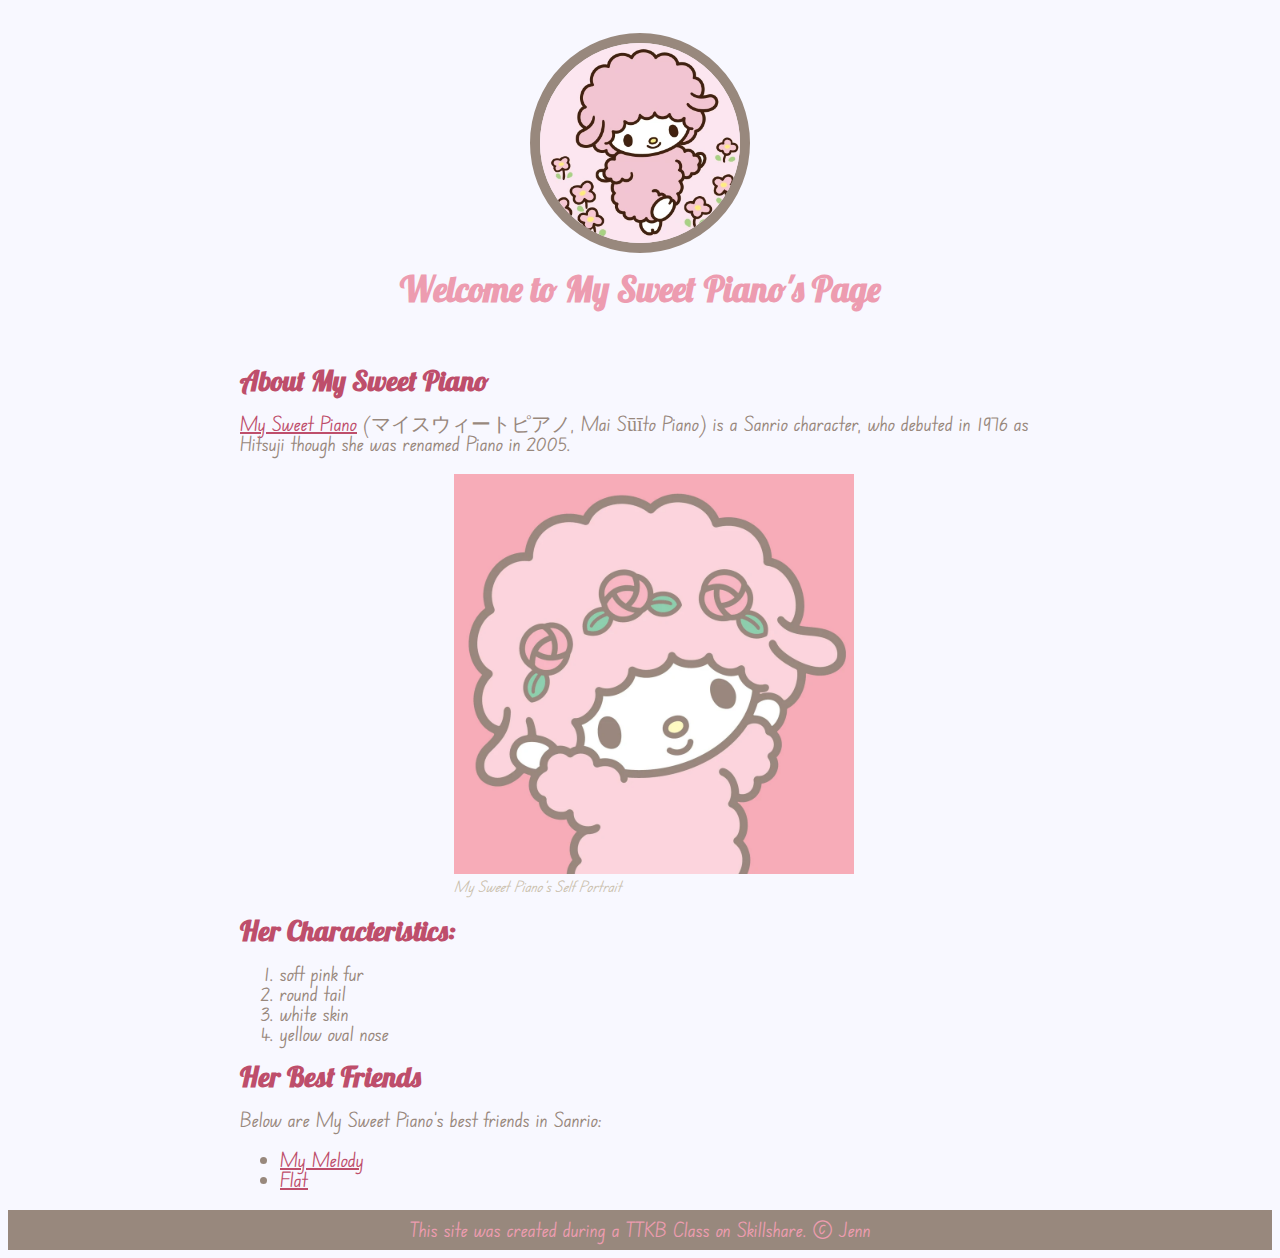
<file: index.html>
<!DOCTYPE html>
<html>
<head>
	<title>My Sweet Piano</title>
	<link rel="icon" href="img/mysweetpiano.webp">
	<link href="https://fonts.googleapis.com/css2?family=Caveat&family=Edu+NSW+ACT+Foundation&family=Lobster&display=swap" rel="stylesheet">
	<link rel="stylesheet" type="text/css" href="css/mysweetpiano.css">
</head>
<body>
		<!-- header element -->
		<header>	
			<img src="img/mysweetpiano_character.webp">
			<h1>Welcome to My Sweet Piano's Page</h1>
		</header>

		<!-- main element -->
		<main>	
			<h2>About My Sweet Piano</h2>
			<p><a target="_blank" href="https://hellokitty.fandom.com/wiki/My_Sweet_Piano">My Sweet Piano</a> (マイスウィートピアノ, Mai Sūīto Piano) is a Sanrio character, who debuted in 1976 as Hitsuji though she was renamed Piano in 2005.</p>
			<img src="img/mysweetpiano.webp">
			<p class="caption">My Sweet Piano's Self Portrait</p>
			<h2>Her Characteristics:</h2>
			<ol>	
				<li>soft pink fur</li>
				<li>round tail</li>
				<li>white skin</li>
				<li>yellow oval nose</li>
			</ol>
			<h2>Her Best Friends</h2>
			<p>Below are My Sweet Piano's best friends in Sanrio:</p>
			<ul>	
				<li><a target="_blank" href="https://hellokitty.fandom.com/wiki/My_Melody">My Melody</a></li>
				<li><a target="_blank" href="https://hellokitty.fandom.com/wiki/Flat">Flat</a></li>
			</ul>
		</main>

		<!-- foot element -->
		<FOOTER>	
			This site was created during a TTKB Class on Skillshare. &copy; Jenn
		</FOOTER>
</body>
</html>
</file>
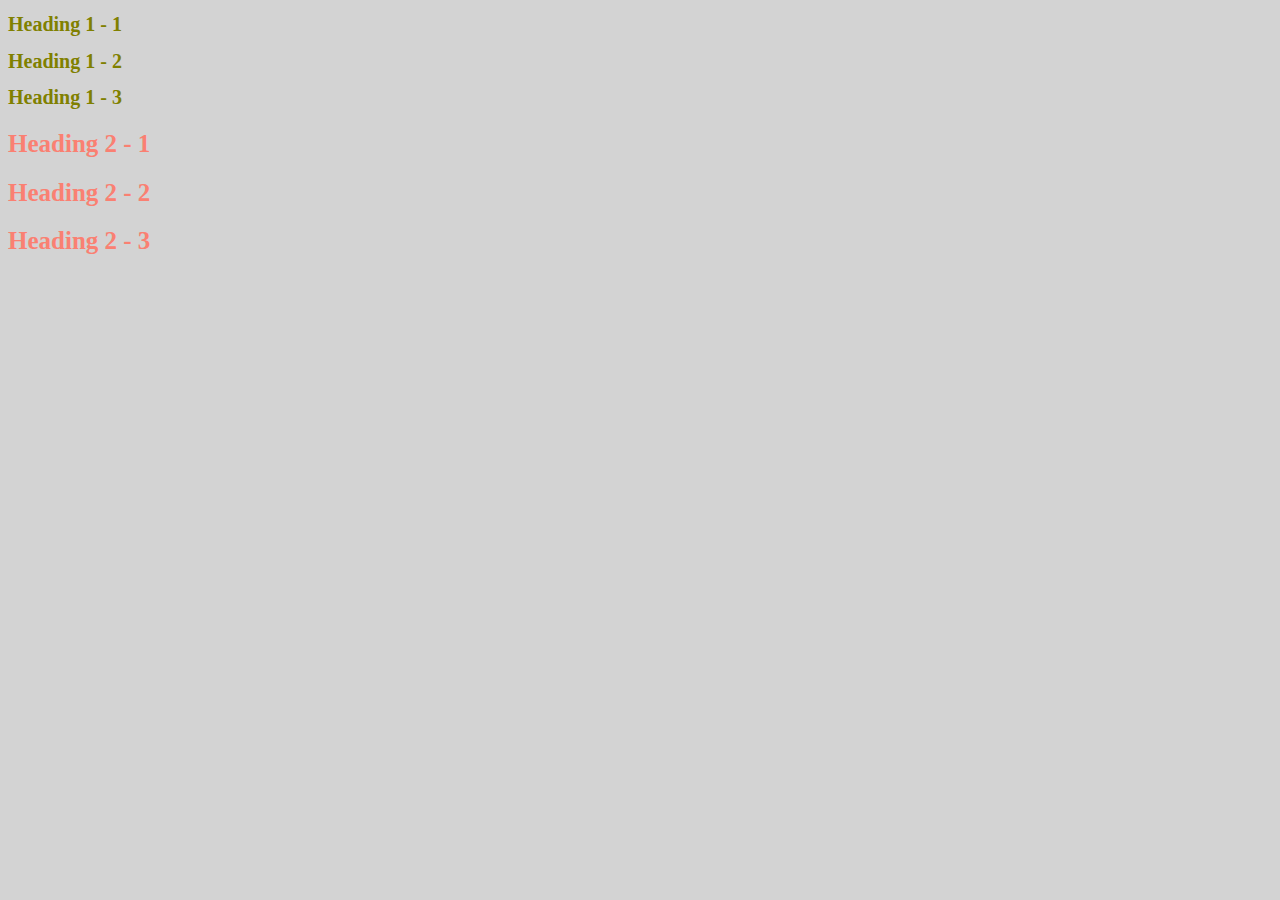
<file: style-test.html>
<!DOCTYPE html>
<html>
<head>
	<title>Style Test</title>
	<link rel="stylesheet" type="text/css" href="css\test.css">
</head>
<body>

	<h1>Heading 1 - 1</h1>
	<h1>Heading 1 - 2</h1>
	<h1>Heading 1 - 3</h1>
	<h2>Heading 2 - 1</h2>
	<h2>Heading 2 - 2</h2>
	<h2>Heading 2 - 3</h2>

</body>
</html>
</file>
<file: css/mysweetpiano.css>
body{
	background-color: ghostwhite;
	font-size: 20px;
	line-height: 20px;
}

header{
	text-align: center;
	padding-top: 25px;
	padding-bottom: 25px;
}

h1, h2{
	font-family: 'Lobster', cursive;
}

header h1{
	color: #ED9CB0;
	font-size: 35px;
}

header img{
	border-radius: 150px;
	width: 200px;
	border: 10px solid #98887D;
}

main{
	max-width: 800px;
	margin: 0 auto;
	padding: 0 20px;
}

main img{
	max-width: 50%;
	border-radius: 100px;
	padding: 0 234px 0 214px;
}

h2{
	font-size: 28px;
	color: #BE4E6B;
}

p, ul, ol{
	font-size: 20px;
	font-family: 'Edu NSW ACT Foundation', cursive;
	color: #98887D;
}

a{
	color: #BE4E6B;
}

a:hover{
	color: #B5DD9D;
}

footer{
	text-align: center;
	background-color: #98887D;
	color: #ED9CB0;
	font-family: 'Edu NSW ACT Foundation', cursive;
	padding-top: 10px;
	padding-bottom: 10px;
}

footer p{
	margin: 0;
}

p.caption{
	color: #CABFAC;
	font-size: 15px;
	font-style: italic;
	margin-top: 0;
	padding: 0 234px 0 214px;
}
</file>
